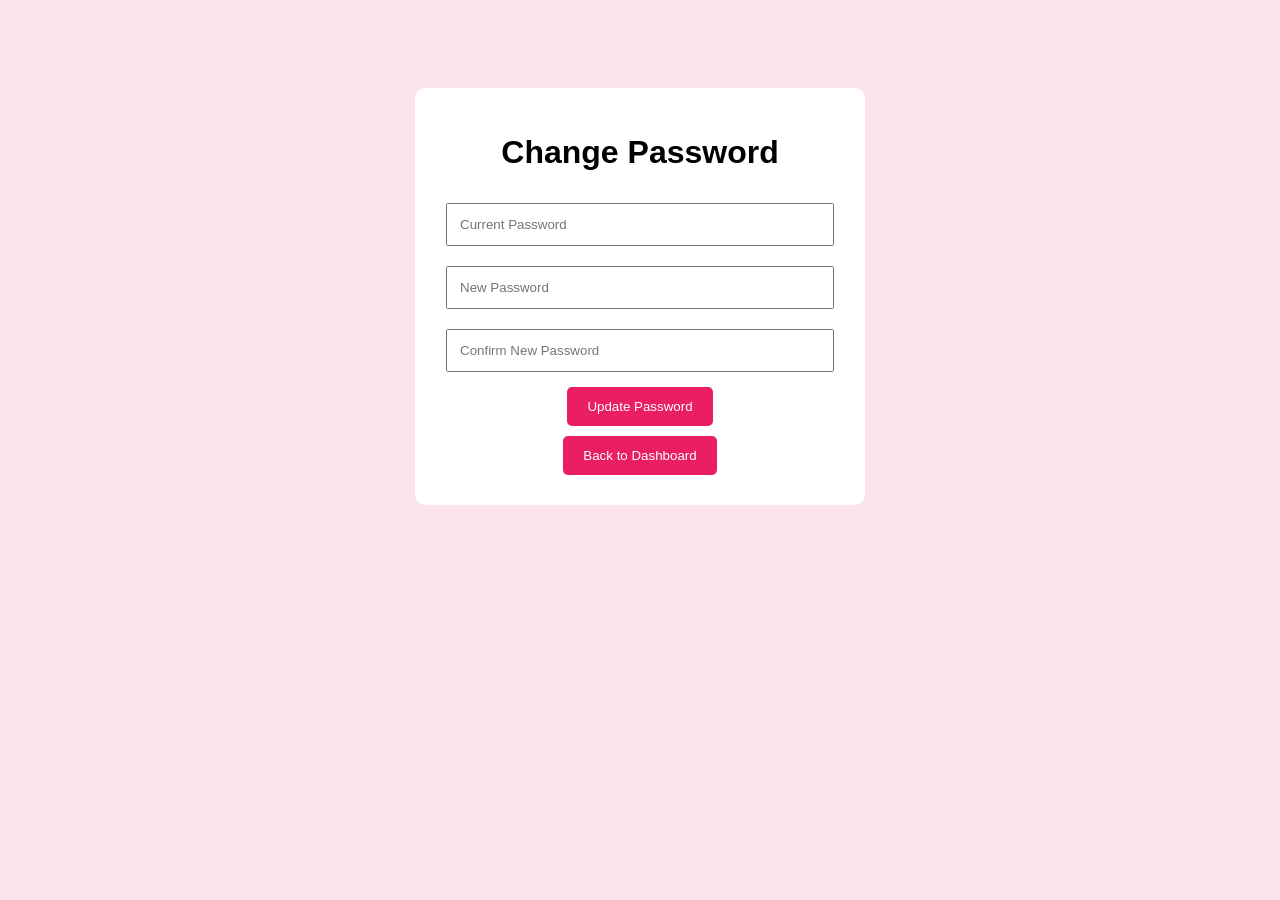
<file: change-password.html>
<!DOCTYPE html>
<html>
<head>
    <title>Change Password</title>
    <style>
        body {
            font-family: Arial;
            background: #fce4ec;
            padding: 30px;
        }
        .container {
            background: white;
            max-width: 400px;
            margin: 50px auto;
            padding: 25px;
            border-radius: 10px;
            text-align: center;
        }
        input {
            width: 90%;
            padding: 12px;
            margin: 10px 0;
        }
        button {
            background: #e91e63;
            color: white;
            padding: 12px 20px;
            border: none;
            border-radius: 5px;
            cursor: pointer;
            margin: 5px;
        }
    </style>
</head>
<body>

<div class="container">

    <h1>Change Password</h1>

    <form onsubmit="changePassword(event)">

        <input type="password"
            id="oldPassword"
            placeholder="Current Password"
            required>

        <input type="password"
            id="newPassword"
            placeholder="New Password"
            required>

        <input type="password"
            id="confirmPassword"
            placeholder="Confirm New Password"
            required>

        <br>

        <button type="submit">Update Password</button>

    </form>

    <button onclick="goDashboard()">Back to Dashboard</button>

</div>

<script>
function changePassword(event) {
    event.preventDefault();

    let oldPassword = document.getElementById("oldPassword").value;
    let newPassword = document.getElementById("newPassword").value;
    let confirmPassword = document.getElementById("confirmPassword").value;

    let savedPassword = localStorage.getItem("password");

    if (oldPassword !== savedPassword) {
        alert("Current password is incorrect!");
        return;
    }

    if (newPassword.length < 6) {
        alert("New password must contain at least 6 characters!");
        return;
    }

    if (newPassword !== confirmPassword) {
        alert("New passwords do not match!");
        return;
    }

    localStorage.setItem("password", newPassword);

    alert("Password changed successfully!");

    window.location.href = "dashboard.html";
}

function goDashboard() {
    window.location.href = "dashboard.html";
}
</script>

</body>
</html>
</file>
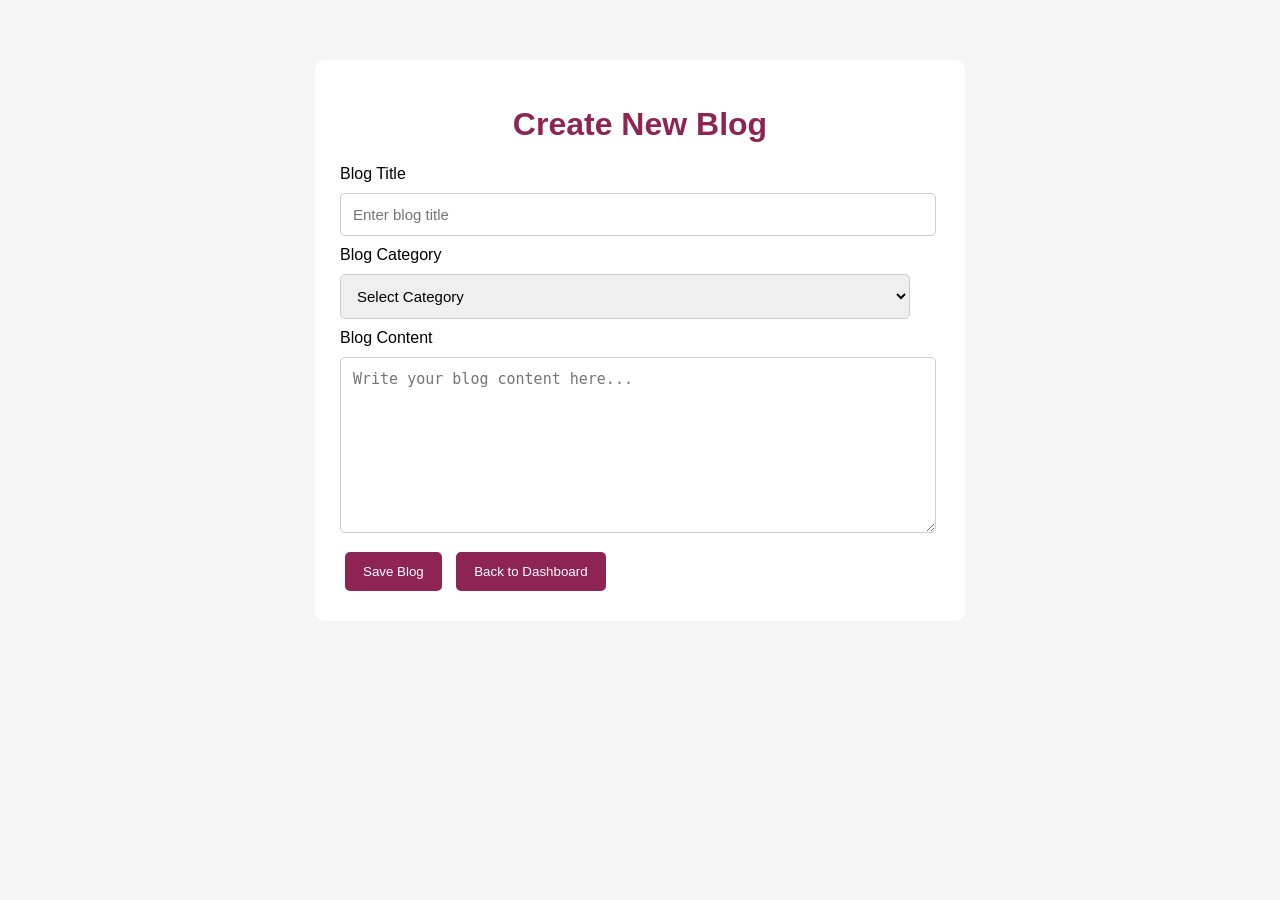
<file: create-blog.html>
<!DOCTYPE html>
<html>
<head>
    <title>Create Blog</title>

    <style>
        body {
            font-family: Arial, sans-serif;
            background: #f5f5f5;
            margin: 0;
            padding: 20px;
        }

        .container {
            background: white;
            max-width: 600px;
            margin: 40px auto;
            padding: 25px;
            border-radius: 10px;
        }

        h1 {
            text-align: center;
            color: #8e2454;
        }

        input, textarea, select {
            width: 95%;
            padding: 12px;
            margin: 10px 0;
            border: 1px solid #ccc;
            border-radius: 5px;
            font-size: 15px;
        }

        textarea {
            height: 150px;
        }

        button {
            background: #8e2454;
            color: white;
            padding: 12px 18px;
            border: none;
            border-radius: 5px;
            cursor: pointer;
            margin: 5px;
        }

        button:hover {
            background: #641638;
        }
    </style>
</head>

<body>

<div class="container">

    <h1>Create New Blog</h1>

    <form onsubmit="saveBlog(event)">

        <label>Blog Title</label>
        <input
            type="text"
            id="title"
            placeholder="Enter blog title"
            required
        >

        <label>Blog Category</label>
        <select id="category" required>
            <option value="">Select Category</option>
            <option value="Technology">Technology</option>
            <option value="Education">Education</option>
            <option value="Lifestyle">Lifestyle</option>
            <option value="Travel">Travel</option>
        </select>

        <label>Blog Content</label>
        <textarea
            id="content"
            placeholder="Write your blog content here..."
            required
        ></textarea>

        <button type="submit">Save Blog</button>

        <button type="button"
            onclick="location.href='dashboard.html'">
            Back to Dashboard
        </button>

    </form>

</div>

<script>

function saveBlog(event) {

    event.preventDefault();

    let title = document.getElementById("title").value.trim();
    let category = document.getElementById("category").value;
    let content = document.getElementById("content").value.trim();

    if (title === "" || category === "" || content === "") {
        alert("Please fill all fields!");
        return;
    }

    let blogs = JSON.parse(
        localStorage.getItem("blogs") || "[]"
    );

    blogs.push({
        title: title,
        category: category,
        content: content
    });

    localStorage.setItem("blogs", JSON.stringify(blogs));

    alert("Blog created successfully!");

    window.location.href = "dashboard.html";
}

</script>

</body>
</html>
</file>
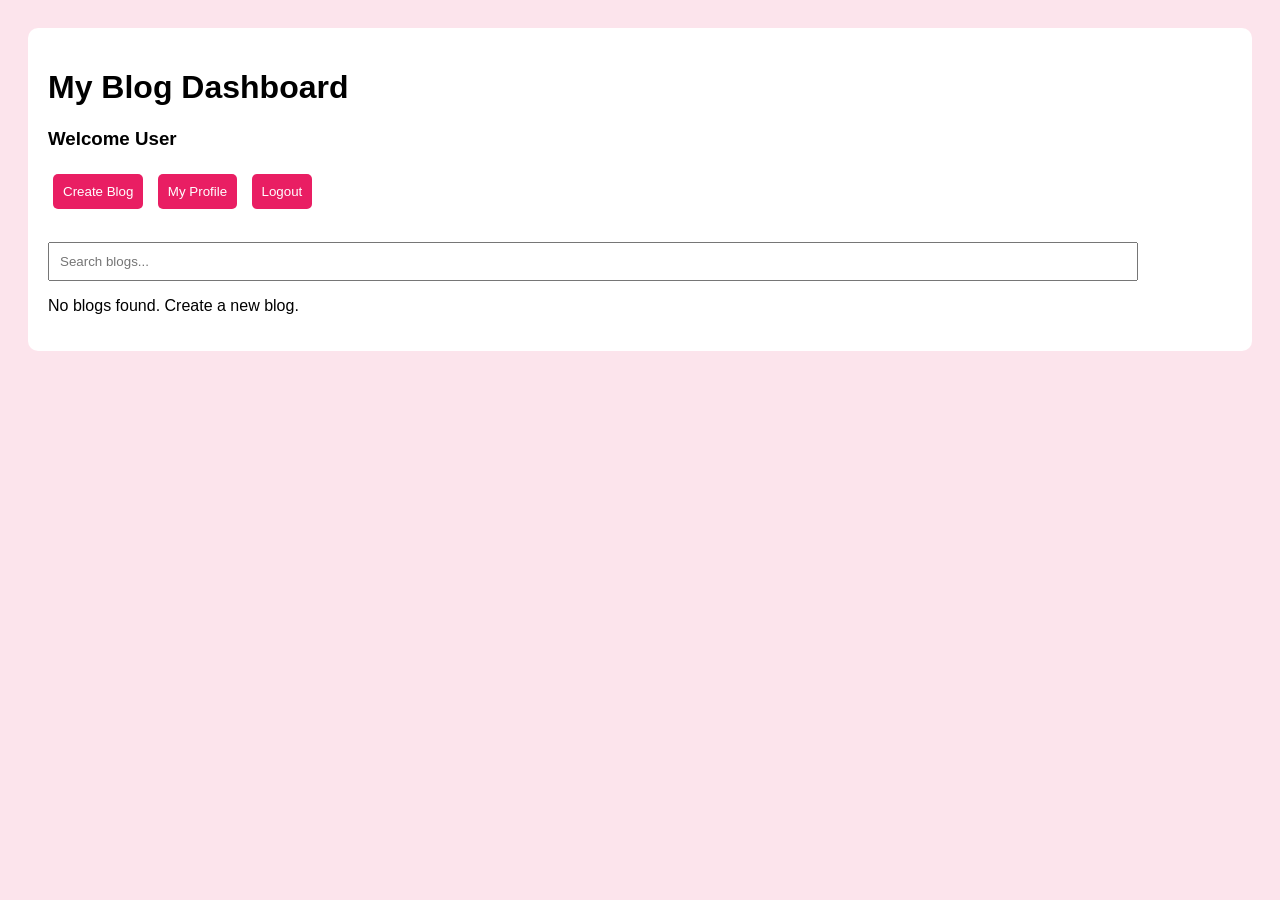
<file: dashboard.html>
<!DOCTYPE html>
<html>
<head>
    <title>My Blog Dashboard</title>

    <style>
        body {
            font-family: Arial;
            background: #fce4ec;
            padding: 20px;
        }

        .container {
            background: white;
            padding: 20px;
            border-radius: 10px;
        }

        button {
            padding: 10px;
            margin: 5px;
            background: #e91e63;
            color: white;
            border: none;
            border-radius: 5px;
            cursor: pointer;
        }

        .blog {
            background: #fff0f5;
            padding: 15px;
            margin: 15px 0;
            border-radius: 8px;
        }

        input {
            padding: 10px;
            width: 90%;
            margin-top: 10px;
        }
    </style>
</head>

<body>

<div class="container">

    <h1>My Blog Dashboard</h1>

    <h3 id="welcome"></h3>

    <button onclick="location.href='create-blog.html'">
        Create Blog
    </button>

    <button onclick="location.href='profile.html'">
        My Profile
    </button>

    <button onclick="logout()">
        Logout
    </button>

    <br><br>

    <input
        type="text"
        id="search"
        placeholder="Search blogs..."
        oninput="displayBlogs()"
    >

    <div id="blogList"></div>

</div>

<script>

document.getElementById("welcome").innerText =
    "Welcome " + (localStorage.getItem("name") || "User");


function displayBlogs() {

    let blogs = JSON.parse(
        localStorage.getItem("blogs") || "[]"
    );

    let search = document.getElementById("search")
        .value.toLowerCase();

    let output = "";

    blogs.forEach(function(blog, index) {

        let text = (
            blog.title + " " +
            blog.category + " " +
            blog.content
        ).toLowerCase();

        if (text.includes(search)) {

            output += `
                <div class="blog">

                    <h2>${blog.title}</h2>

                    <p>Category: ${blog.category}</p>

                    <p>${blog.content}</p>

                    <button onclick="viewBlog(${index})">
                        View
                    </button>

                    <button onclick="editBlog(${index})">
                        Edit
                    </button>

                    <button onclick="deleteBlog(${index})">
                        Delete
                    </button>

                </div>
            `;
        }

    });

    document.getElementById("blogList").innerHTML =
        output || "<p>No blogs found. Create a new blog.</p>";
}


function viewBlog(index) {

    window.location.href =
        "view-blog.html?index=" + index;

}


function editBlog(index) {

    let blogs = JSON.parse(
        localStorage.getItem("blogs") || "[]"
    );

    let blog = blogs[index];

    let title = prompt(
        "Enter new blog title:",
        blog.title
    );

    if (title === null || title.trim() === "") {
        return;
    }

    let content = prompt(
        "Enter new blog content:",
        blog.content
    );

    if (content === null || content.trim() === "") {
        return;
    }

    blog.title = title;
    blog.content = content;

    localStorage.setItem(
        "blogs",
        JSON.stringify(blogs)
    );

    displayBlogs();

    alert("Blog updated successfully!");

}


function deleteBlog(index) {

    if (confirm("Are you sure you want to delete this blog?")) {

        let blogs = JSON.parse(
            localStorage.getItem("blogs") || "[]"
        );

        blogs.splice(index, 1);

        localStorage.setItem(
            "blogs",
            JSON.stringify(blogs)
        );

        displayBlogs();

        alert("Blog deleted successfully!");

    }

}


function logout() {

    localStorage.removeItem("name");

    window.location.href = "login.html";

}


displayBlogs();

</script>

</body>
</html>
</file>
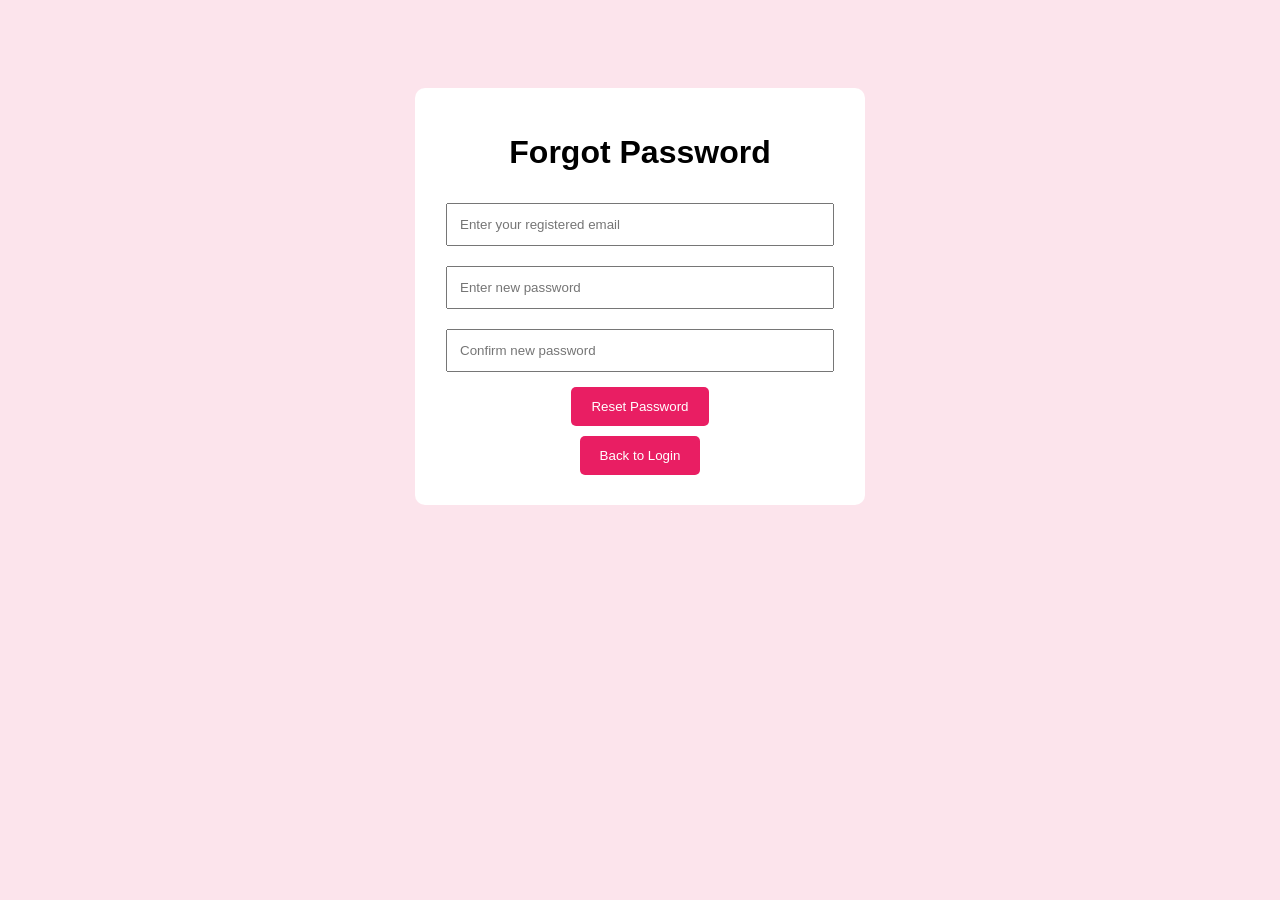
<file: forgot-password.html>
<!DOCTYPE html>
<html>
<head>
    <title>Forgot Password</title>
    <style>
        body {
            font-family: Arial;
            background: #fce4ec;
            padding: 30px;
        }

        .container {
            background: white;
            max-width: 400px;
            margin: 50px auto;
            padding: 25px;
            border-radius: 10px;
            text-align: center;
        }

        input {
            width: 90%;
            padding: 12px;
            margin: 10px 0;
        }

        button {
            background: #e91e63;
            color: white;
            padding: 12px 20px;
            border: none;
            border-radius: 5px;
            cursor: pointer;
            margin: 5px;
        }
    </style>
</head>
<body>

<div class="container">

    <h1>Forgot Password</h1>

    <form onsubmit="resetPassword(event)">

        <input type="email"
            id="email"
            placeholder="Enter your registered email"
            required>

        <input type="password"
            id="newPassword"
            placeholder="Enter new password"
            required>

        <input type="password"
            id="confirmPassword"
            placeholder="Confirm new password"
            required>

        <br>

        <button type="submit">Reset Password</button>

    </form>

    <button onclick="location.href='login.html'">
        Back to Login
    </button>

</div>

<script>
function resetPassword(event) {
    event.preventDefault();

    let email = document.getElementById("email").value.trim();
    let newPassword = document.getElementById("newPassword").value;
    let confirmPassword = document.getElementById("confirmPassword").value;

    let savedEmail = localStorage.getItem("email");

    if (email !== savedEmail) {
        alert("Email not found!");
        return;
    }

    if (newPassword.length < 6) {
        alert("Password must contain at least 6 characters!");
        return;
    }

    if (newPassword !== confirmPassword) {
        alert("Passwords do not match!");
        return;
    }

    localStorage.setItem("password", newPassword);

    alert("Password reset successfully!");

    window.location.href = "login.html";
}
</script>

</body>
</html>
</file>
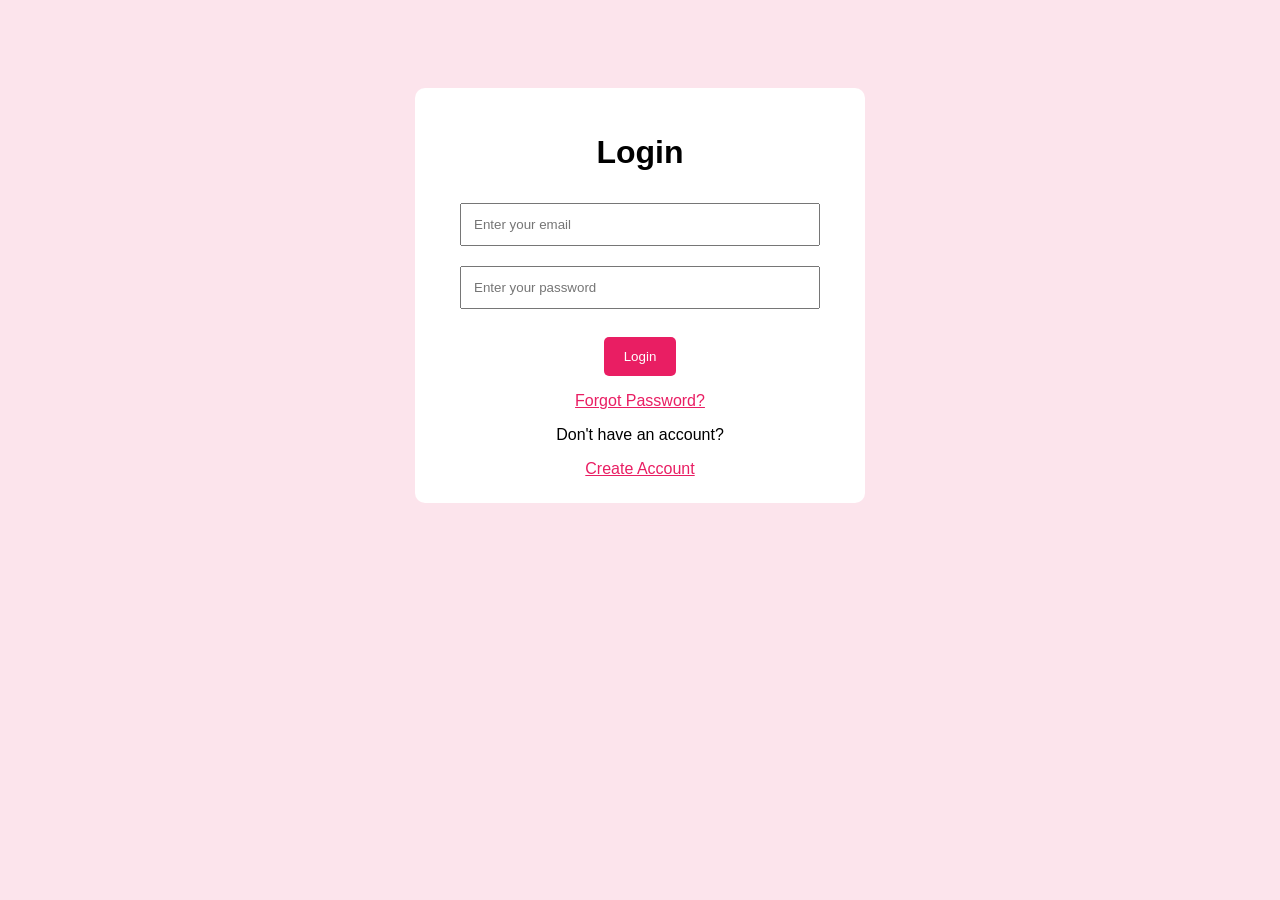
<file: login.html>
<!DOCTYPE html>
<html>
<head>
    <title>User Login</title>

    <style>
        body {
            font-family: Arial;
            background: #fce4ec;
            padding: 30px;
        }

        .container {
            background: white;
            max-width: 400px;
            margin: 50px auto;
            padding: 25px;
            border-radius: 10px;
            text-align: center;
        }

        input {
            width: 90%;
            padding: 12px;
            margin: 10px 0;
            box-sizing: border-box;
        }

        button {
            background: #e91e63;
            color: white;
            padding: 12px 20px;
            border: none;
            border-radius: 5px;
            cursor: pointer;
        }

        a {
            color: #e91e63;
        }
    </style>
</head>

<body>

<div class="container">

    <h1>Login</h1>

    <form onsubmit="login(event)">

        <input type="email"
            id="email"
            placeholder="Enter your email"
            required>

        <input type="password"
            id="password"
            placeholder="Enter your password"
            required>

        <br><br>

        <button type="submit">Login</button>

    </form>

    <p>
        <a href="forgot-password.html">Forgot Password?</a>
    </p>

    <p>Don't have an account?</p>

    <a href="register.html">Create Account</a>

</div>

<script>

function login(event) {

    event.preventDefault();

    let email = document.getElementById("email").value.trim();
    let password = document.getElementById("password").value;

    let savedEmail = localStorage.getItem("email");
    let savedPassword = localStorage.getItem("password");

    if (email === savedEmail && password === savedPassword) {

        localStorage.setItem(
            "name",
            localStorage.getItem("name")
        );

        alert("Login Successful!");

        window.location.href = "dashboard.html";

    } else {

        alert("Invalid Email or Password!");

    }

}

</script>

</body>
</html>
</file>
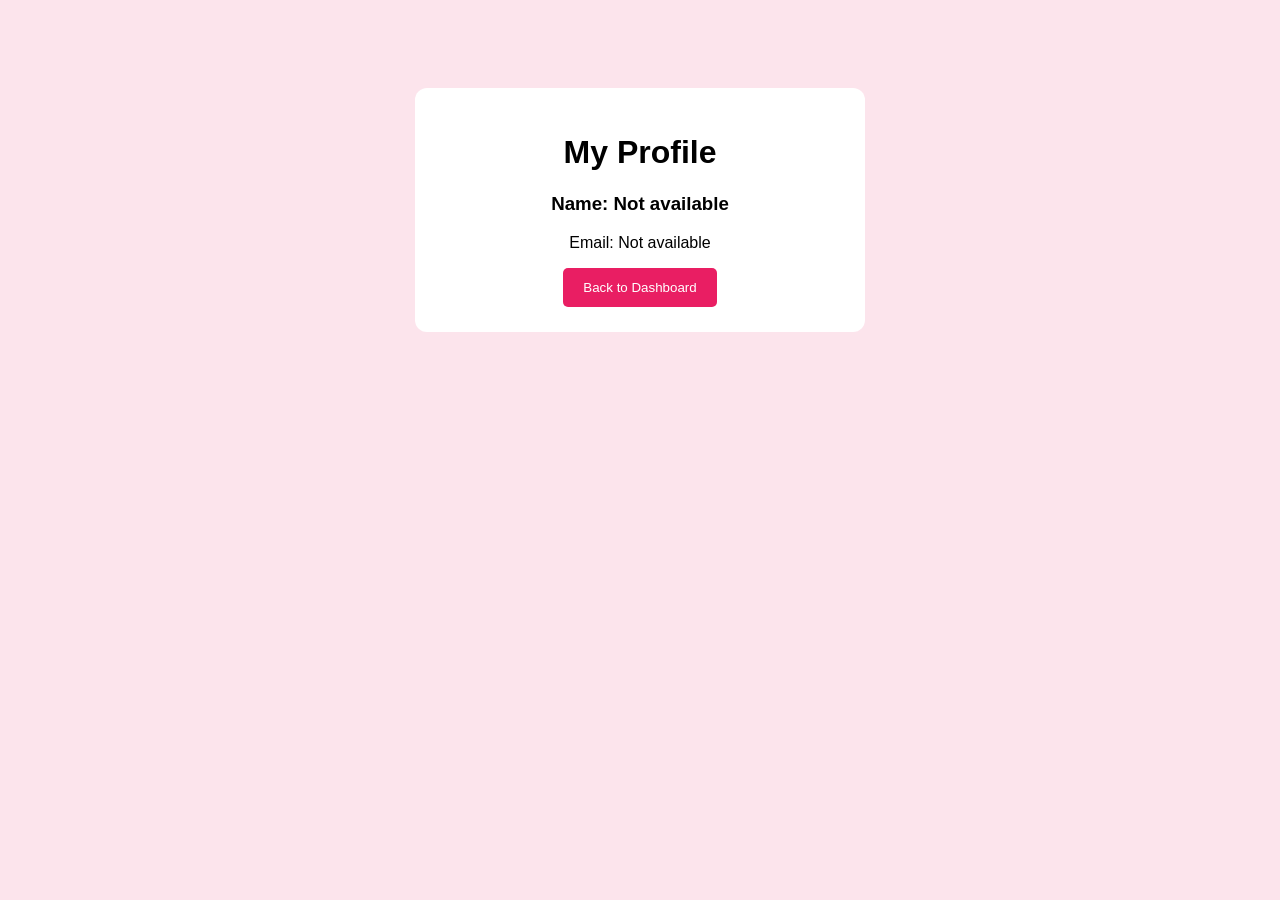
<file: profile.html>
<!DOCTYPE html>
<html>
<head>
    <title>My Profile</title>
    <style>
        body {
            font-family: Arial;
            background: #fce4ec;
            padding: 30px;
        }
        .profile {
            background: white;
            max-width: 400px;
            margin: 50px auto;
            padding: 25px;
            border-radius: 12px;
            text-align: center;
        }
        button {
            background: #e91e63;
            color: white;
            border: none;
            padding: 12px 20px;
            border-radius: 5px;
            cursor: pointer;
        }
    </style>
</head>
<body>

<div class="profile">
    <h1>My Profile</h1>
    <h3 id="userName"></h3>
    <p id="userEmail"></p>

    <button onclick="goDashboard()">Back to Dashboard</button>
</div>

<script>
document.getElementById("userName").innerText =
    "Name: " + (localStorage.getItem("name") || "Not available");

document.getElementById("userEmail").innerText =
    "Email: " + (localStorage.getItem("email") || "Not available");

function goDashboard() {
    window.location.href = "dashboard.html";
}
</script>

</body>
</html>
</file>
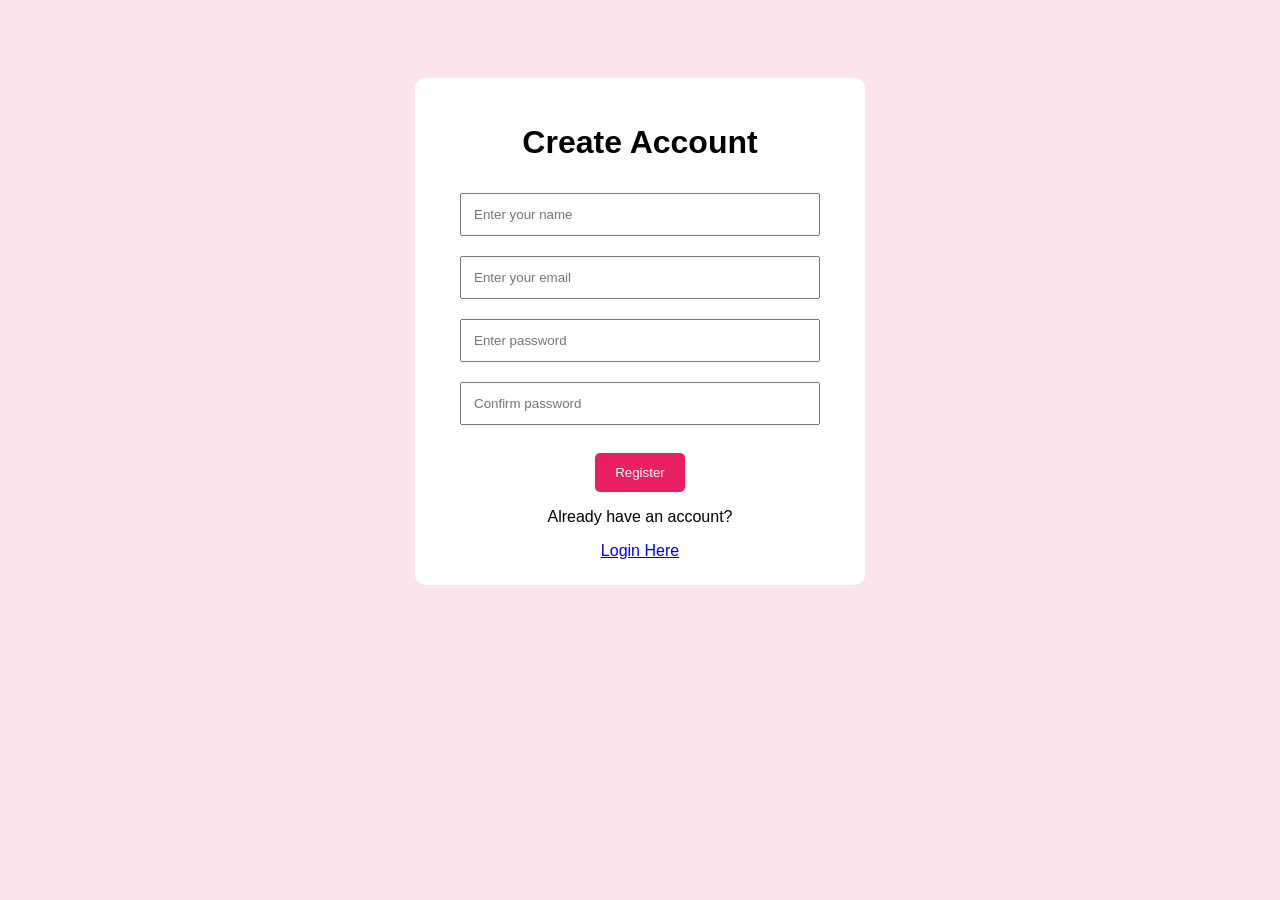
<file: Register.html>
<!DOCTYPE html>
<html>
<head>
    <title>User Registration</title>

    <style>
        body {
            font-family: Arial;
            background: #fce4ec;
            padding: 30px;
        }

        .container {
            background: white;
            max-width: 400px;
            margin: 40px auto;
            padding: 25px;
            border-radius: 10px;
            text-align: center;
        }

        input {
            width: 90%;
            padding: 12px;
            margin: 10px 0;
            box-sizing: border-box;
        }

        button {
            background: #e91e63;
            color: white;
            padding: 12px 20px;
            border: none;
            border-radius: 5px;
            cursor: pointer;
        }
    </style>
</head>

<body>

<div class="container">

    <h1>Create Account</h1>

    <form onsubmit="register(event)">

        <input type="text"
            id="name"
            placeholder="Enter your name"
            required>

        <input type="email"
            id="email"
            placeholder="Enter your email"
            required>

        <input type="password"
            id="password"
            placeholder="Enter password"
            required>

        <input type="password"
            id="confirmPassword"
            placeholder="Confirm password"
            required>

        <br><br>

        <button type="submit">Register</button>

    </form>

    <p>Already have an account?</p>

    <a href="login.html">Login Here</a>

</div>

<script>

function register(event) {

    event.preventDefault();

    let name = document.getElementById("name").value.trim();
    let email = document.getElementById("email").value.trim();
    let password = document.getElementById("password").value;
    let confirmPassword =
        document.getElementById("confirmPassword").value;

    if (password.length < 6) {
        alert("Password must contain at least 6 characters!");
        return;
    }

    if (password !== confirmPassword) {
        alert("Passwords do not match!");
        return;
    }

    localStorage.setItem("name", name);
    localStorage.setItem("email", email);
    localStorage.setItem("password", password);

    alert("Registration successful!");

    window.location.href = "login.html";
}

</script>

</body>
</html>
</file>
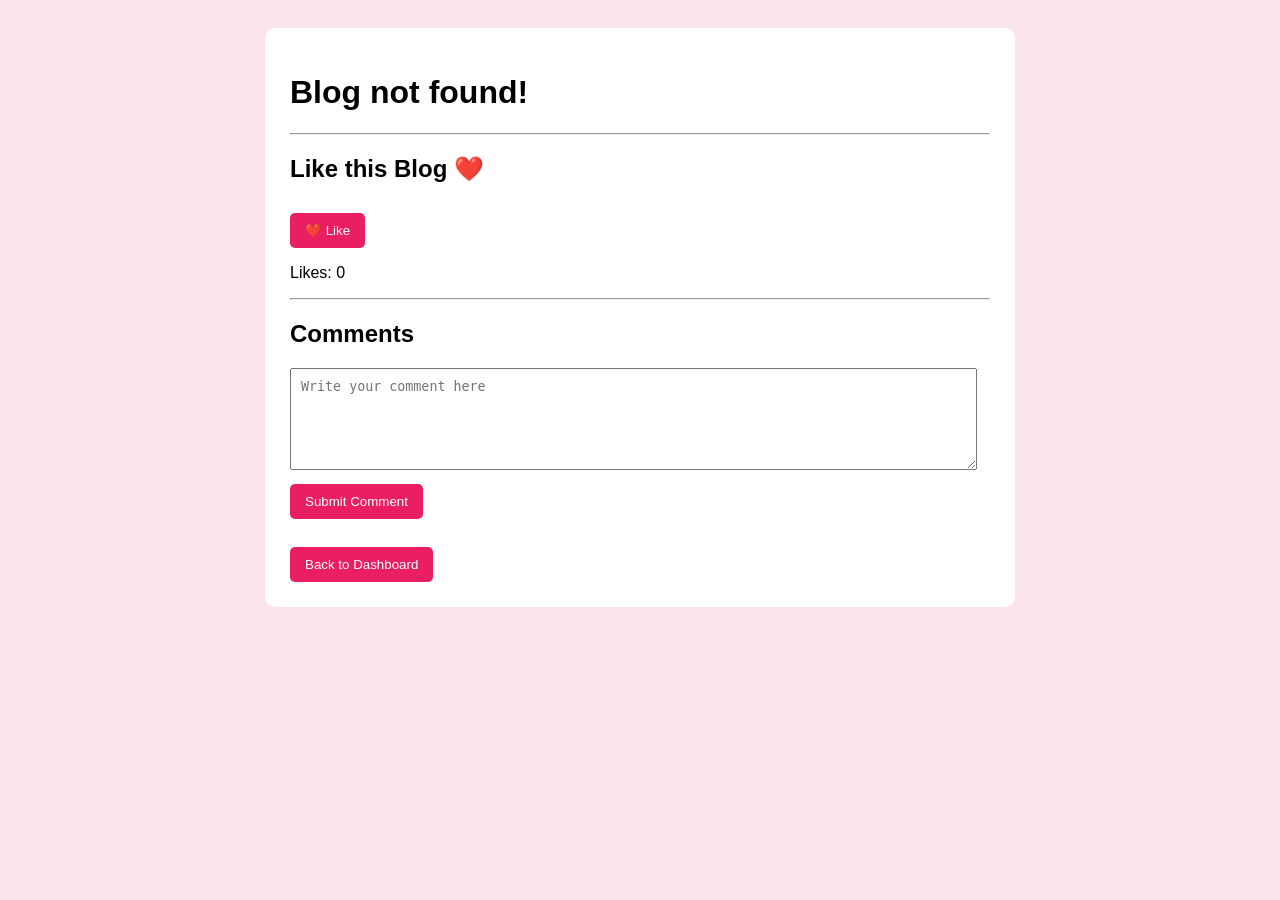
<file: view-blog.html>
<!DOCTYPE html>
<html>
<head>
    <title>View Blog</title>

    <style>
        body {
            font-family: Arial;
            background: #fce4ec;
            padding: 20px;
        }

        .container {
            background: white;
            padding: 25px;
            border-radius: 10px;
            max-width: 700px;
            margin: auto;
        }

        textarea {
            width: 95%;
            height: 80px;
            padding: 10px;
        }

        button {
            background: #e91e63;
            color: white;
            padding: 10px 15px;
            border: none;
            border-radius: 5px;
            margin-top: 10px;
            cursor: pointer;
        }

        .comment {
            background: #fff0f5;
            padding: 10px;
            margin: 10px 0;
            border-radius: 5px;
        }
    </style>
</head>

<body>

<div class="container">

    <h1 id="title"></h1>
    <h3 id="category"></h3>
    <p id="content"></p>

    <hr>

    <h2>Like this Blog ❤️</h2>

    <button onclick="toggleLike()" id="likeButton">
        ❤️ Like
    </button>

    <p id="likeCount">Likes: 0</p>

    <hr>

    <h2>Comments</h2>

    <textarea id="commentInput"
        placeholder="Write your comment here"></textarea>

    <br>

    <button onclick="addComment()">Submit Comment</button>

    <div id="commentList"></div>

    <br>

    <button onclick="goDashboard()">Back to Dashboard</button>

</div>

<script>

let params = new URLSearchParams(window.location.search);
let index = Number(params.get("index"));

let blogs = JSON.parse(localStorage.getItem("blogs") || "[]");

let validBlog =
    params.get("index") !== null &&
    Number.isInteger(index) &&
    index >= 0 &&
    index < blogs.length;

if (!validBlog) {

    document.getElementById("title").innerText = "Blog not found!";

} else {

    let blog = blogs[index];

    if (!Array.isArray(blog.comments)) {
        blog.comments = [];
    }

    if (typeof blog.likes !== "number") {
        blog.likes = 0;
    }

    if (typeof blog.liked !== "boolean") {
        blog.liked = false;
    }

    document.getElementById("title").innerText = blog.title;

    document.getElementById("category").innerText =
        "Category: " + blog.category;

    document.getElementById("content").innerText = blog.content;

    localStorage.setItem("blogs", JSON.stringify(blogs));

    displayComments();
    updateLikeButton();
}

function toggleLike() {

    if (!validBlog) return;

    let blog = blogs[index];

    if (blog.liked) {
        blog.likes--;
        blog.liked = false;
    } else {
        blog.likes++;
        blog.liked = true;
    }

    localStorage.setItem("blogs", JSON.stringify(blogs));

    updateLikeButton();
}

function updateLikeButton() {

    let blog = blogs[index];

    document.getElementById("likeCount").innerText =
        "Likes: " + blog.likes;

    document.getElementById("likeButton").innerText =
        blog.liked ? "❤️ Liked" : "❤️ Like";
}

function addComment() {

    if (!validBlog) return;

    let comment =
        document.getElementById("commentInput").value.trim();

    if (comment === "") {
        alert("Please write a comment!");
        return;
    }

    blogs[index].comments.push(comment);

    localStorage.setItem("blogs", JSON.stringify(blogs));

    document.getElementById("commentInput").value = "";

    displayComments();
}

function displayComments() {

    let output = "";

    blogs[index].comments.forEach(function(comment, i) {

        output += `
            <div class="comment">
                <p></p>
                <button onclick="deleteComment(${i})">Delete</button>
            </div>
        `;

    });

    document.getElementById("commentList").innerHTML =
        output || "<p>No comments yet.</p>";

    let commentElements =
        document.querySelectorAll(".comment p");

    blogs[index].comments.forEach(function(comment, i) {
        commentElements[i].textContent = comment;
    });
}

function deleteComment(commentIndex) {

    blogs[index].comments.splice(commentIndex, 1);

    localStorage.setItem("blogs", JSON.stringify(blogs));

    displayComments();
}

function goDashboard() {
    window.location.href = "dashboard.html";
}

</script>

</body>
</html>
</file>
